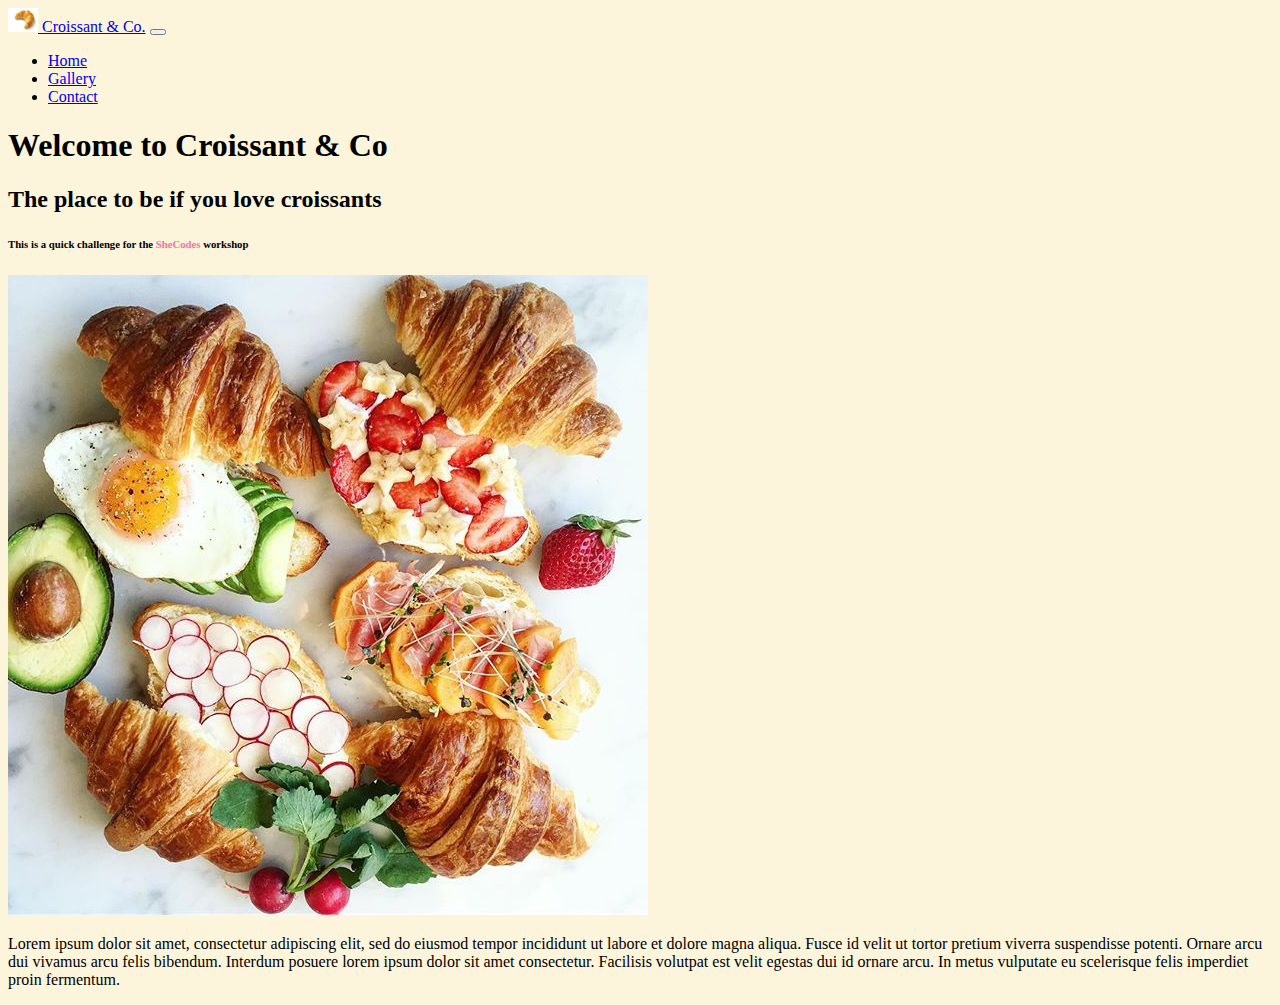
<file: index.html>
<!DOCTYPE html>
<html lang="en">

<head>
  <meta charset="UTF-8">
  <meta http-equiv="X-UA-Compatible" content="IE=edge">
  <meta name="viewport" content="width=device-width, initial-scale=1.0">
  <meta name="description"
    content="The website by Croissant & Co. is the most trusted online source for everything croissant related.">
  <link href="https://cdn.jsdelivr.net/npm/bootstrap@5.1.3/dist/css/bootstrap.min.css" rel="stylesheet"
    integrity="sha384-1BmE4kWBq78iYhFldvKuhfTAU6auU8tT94WrHftjDbrCEXSU1oBoqyl2QvZ6jIW3" crossorigin="anonymous">
  <link rel="stylesheet" href="/css/styles.css">
  <script src="https://cdn.jsdelivr.net/npm/bootstrap@5.1.3/dist/js/bootstrap.bundle.min.js"
    integrity="sha384-ka7Sk0Gln4gmtz2MlQnikT1wXgYsOg+OMhuP+IlRH9sENBO0LRn5q+8nbTov4+1p"
    crossorigin="anonymous"></script>
  <title>The most popular croissant connoisseur on the web | Croissant & Co.</title>
</head>

<body>
  <nav class="navbar navbar-expand-lg navbar-dark bg-warning ">
    <div class="container-fluid p-2">
      <a class="navbar-brand" href="/">
        <img class="img-fluid rounded-circle m-2" src="/images/croissant-logo.jpeg" alt="Croissant & Co. logo"
          width="30" height="24" class="d-inline-block align-text-top">
        Croissant & Co.</a>
      <button class="navbar-toggler" type="button" data-bs-toggle="collapse" data-bs-target="#navbarNav"
        aria-controls="navbarNav" aria-expanded="false" aria-label="Toggle navigation">
        <span class="navbar-toggler-icon"></span>
      </button>
      <div class="collapse navbar-collapse" id="navbarNav">
        <ul class="navbar-nav ms-3">
          <li class="nav-item">
            <a class="nav-link active" aria-current="page" href="/">Home</a>
          </li>
          <li class="nav-item">
            <a class="nav-link" href="/photo.html">Gallery</a>
          </li>
          <li class="nav-item">
            <a class="nav-link" href="contact.html">Contact</a>
          </li>
        </ul>
      </div>
    </div>
  </nav>
  <div class="container mt-5">

    <div class="container">
      <div class="row">
        <div class="col-md-8">
          <h1>Welcome to Croissant & Co</h1>
          <h2 class="mt-5 mb-5">The place to be if you love croissants</h2>
          <h6 class="fst-italic text-info mt-5">This is a quick challenge for the <a class="shecodes"
              href="https://www.shecodes.io/" title="SheCodes">SheCodes</a> workshop</h6>
        </div>

        <div class="col-md-4">
          <img src="/images/croissant-sandwiches.jpeg"
            class="img-fluid w-75 rounded border border-5 border-white shadow" alt="Croissant Sandwiches">
        </div>
      </div>
    </div>

    <p class="mt-5">Lorem ipsum dolor sit amet, consectetur adipiscing elit, sed do eiusmod tempor incididunt ut labore
      et dolore magna aliqua. Fusce id velit ut tortor pretium viverra suspendisse potenti. Ornare arcu dui vivamus arcu
      felis bibendum. Interdum posuere lorem ipsum dolor sit amet consectetur. Facilisis volutpat est velit egestas dui
      id ornare arcu. In metus vulputate eu scelerisque felis imperdiet proin fermentum.</p>
  </div>
</body>

</html>
</file>
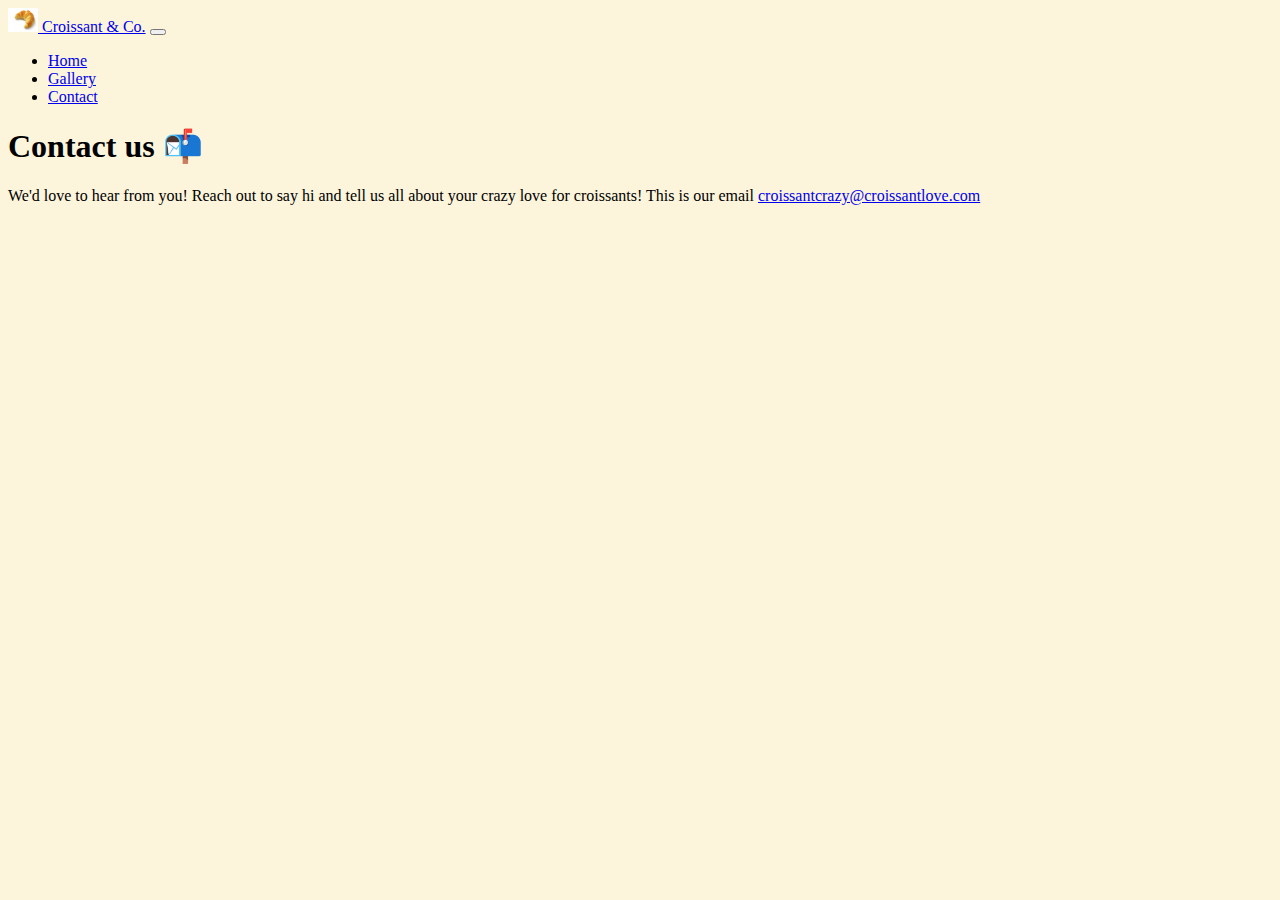
<file: contact.html>
<!DOCTYPE html>
<html lang="en">

<head>
  <meta charset="UTF-8">
  <meta http-equiv="X-UA-Compatible" content="IE=edge">
  <meta name="viewport" content="width=device-width, initial-scale=1.0">
  <meta name="description" content="Say hi and let's talk about croissant. Email us!">
  <link href="https://cdn.jsdelivr.net/npm/bootstrap@5.1.3/dist/css/bootstrap.min.css" rel="stylesheet"
    integrity="sha384-1BmE4kWBq78iYhFldvKuhfTAU6auU8tT94WrHftjDbrCEXSU1oBoqyl2QvZ6jIW3" crossorigin="anonymous">
  <link rel="stylesheet" href="/css/styles.css">
  <script src="https://cdn.jsdelivr.net/npm/bootstrap@5.1.3/dist/js/bootstrap.bundle.min.js"
    integrity="sha384-ka7Sk0Gln4gmtz2MlQnikT1wXgYsOg+OMhuP+IlRH9sENBO0LRn5q+8nbTov4+1p"
    crossorigin="anonymous"></script>
  <title>Contact Us | Croissant & Co.</title>
</head>

<body>
  <nav class="navbar navbar-expand-lg navbar-dark bg-warning ">
    <div class="container-fluid p-2">
      <a class="navbar-brand" href="/">
        <img class="img-fluid rounded-circle m-2" src="/images/croissant-logo.jpeg" alt="Croissant & Co. logo"
          width="30" height="24" class="d-inline-block align-text-top">
        Croissant & Co.</a>
      <button class="navbar-toggler" type="button" data-bs-toggle="collapse" data-bs-target="#navbarNav"
        aria-controls="navbarNav" aria-expanded="false" aria-label="Toggle navigation">
        <span class="navbar-toggler-icon"></span>
      </button>
      <div class="collapse navbar-collapse" id="navbarNav">
        <ul class="navbar-nav ms-3">
          <li class="nav-item">
            <a class="nav-link" aria-current="page" href="/">Home</a>
          </li>
          <li class="nav-item">
            <a class="nav-link" href="/photo.html">Gallery</a>
          </li>
          <li class="nav-item">
            <a class="nav-link active" href="contact.html">Contact</a>
          </li>
        </ul>
      </div>
    </div>
  </nav>
  <div class="container mt-5">
    <h1>Contact us 📬</h1>
    <p class="mt-5">We'd love to hear from you! Reach out to say hi and tell us all about your crazy love for
      croissants! This is our email <a href="mailto:croissantcrazy@croissantlove.com?subject=Hi, I love croissant too!"
        title="Email Us">croissantcrazy@croissantlove.com</a></p>
  </div>

</body>

</html>
</file>
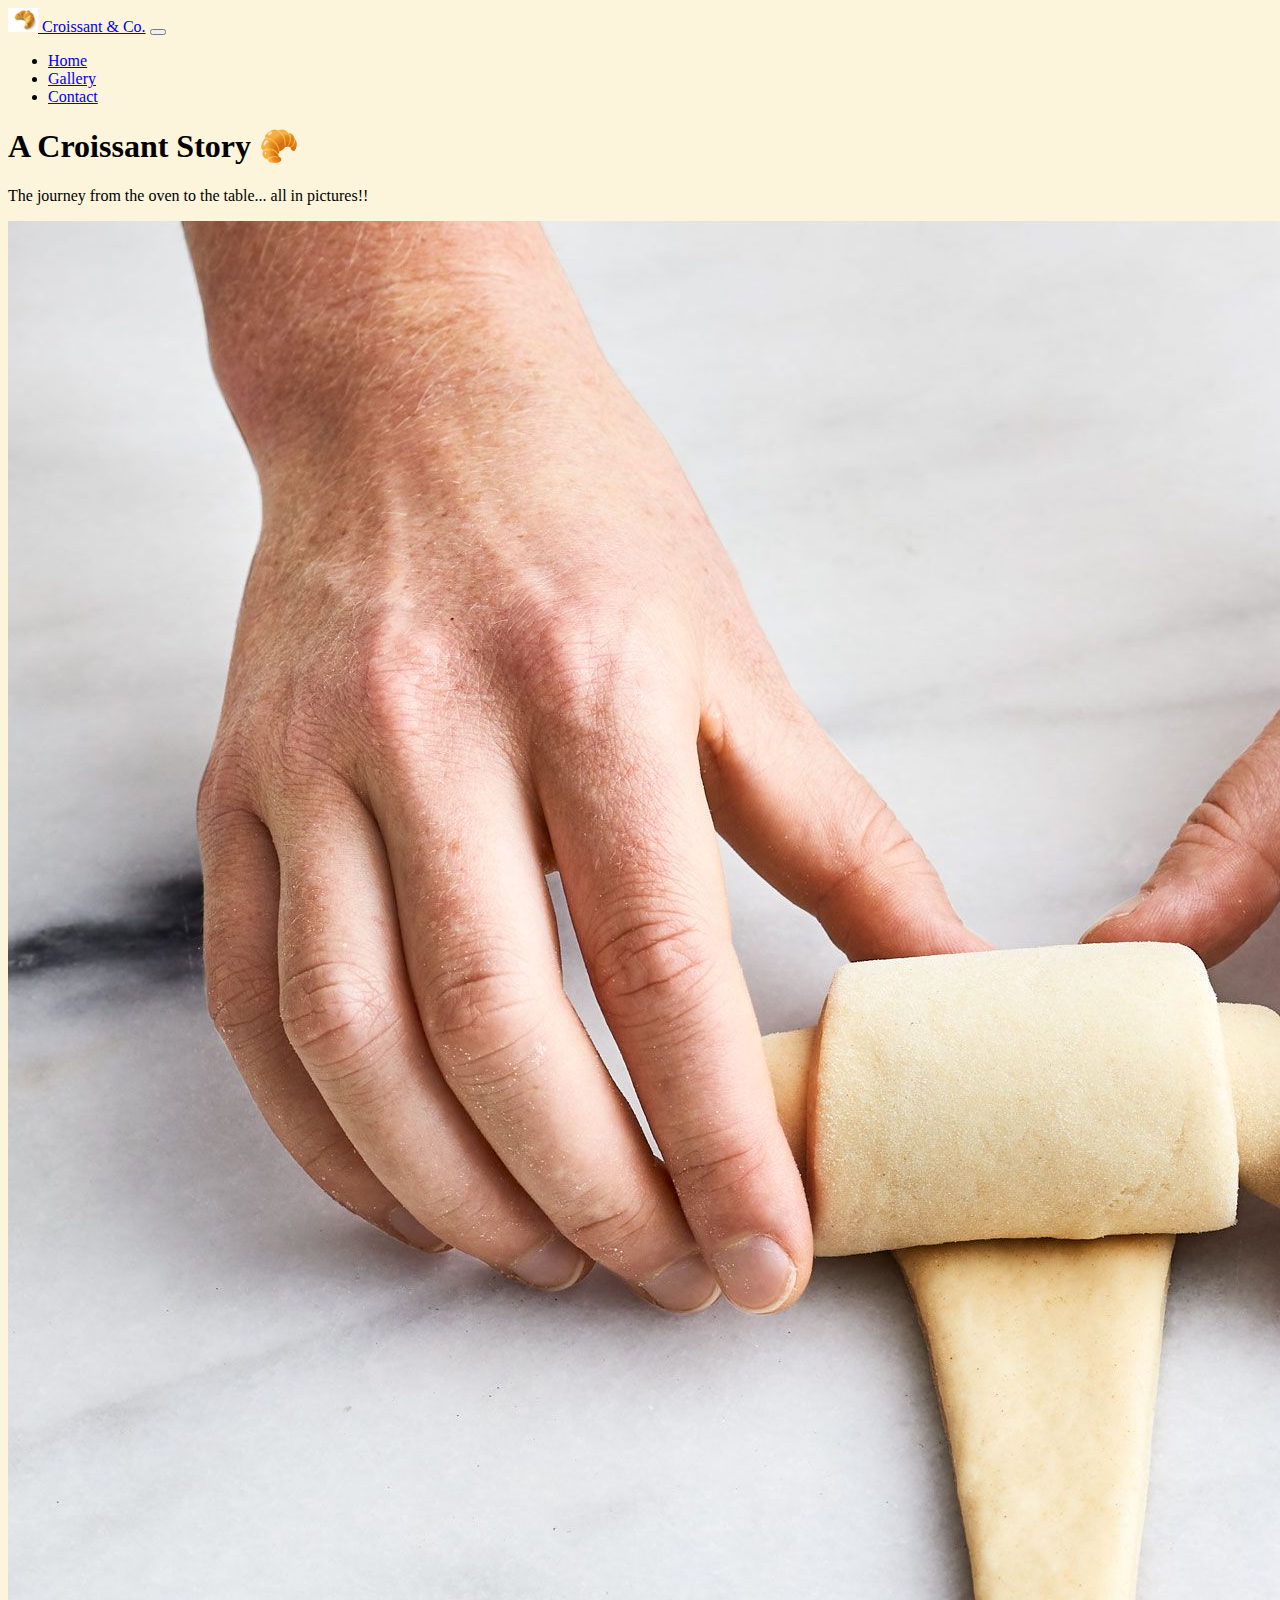
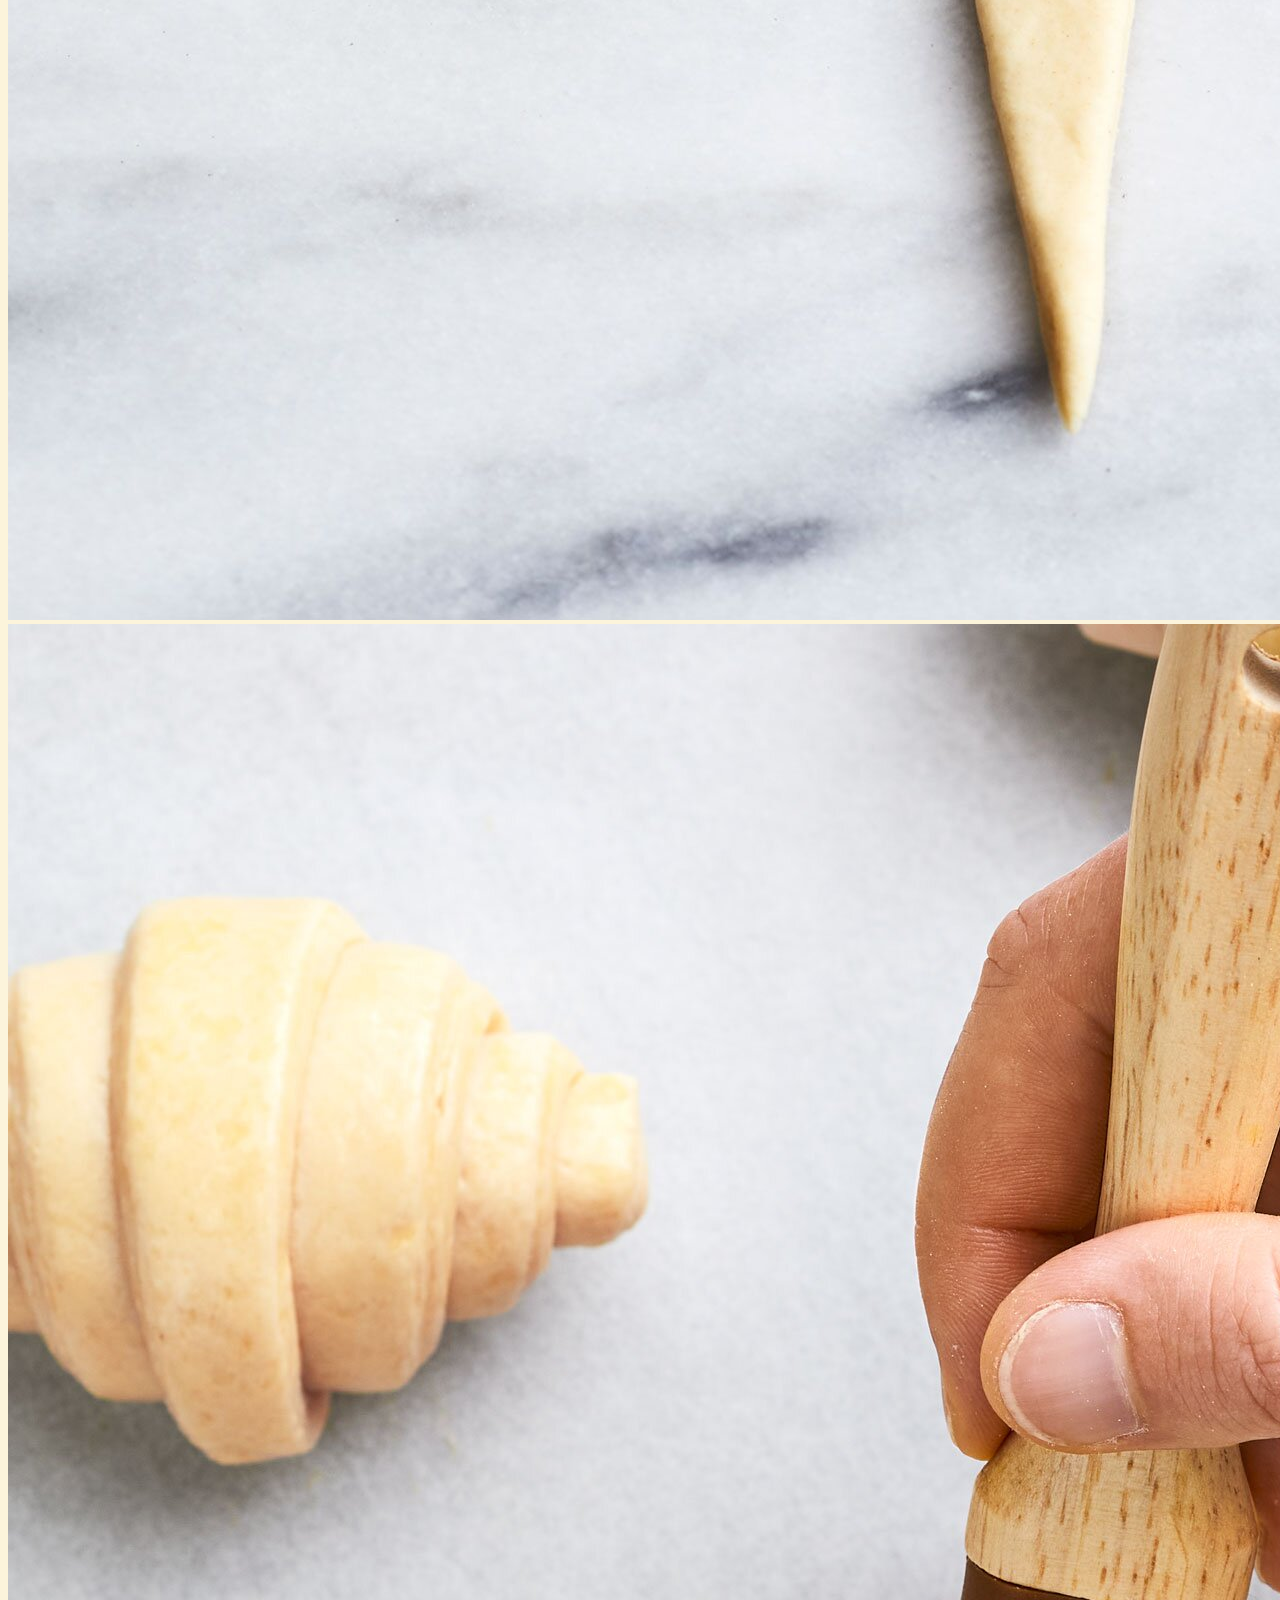
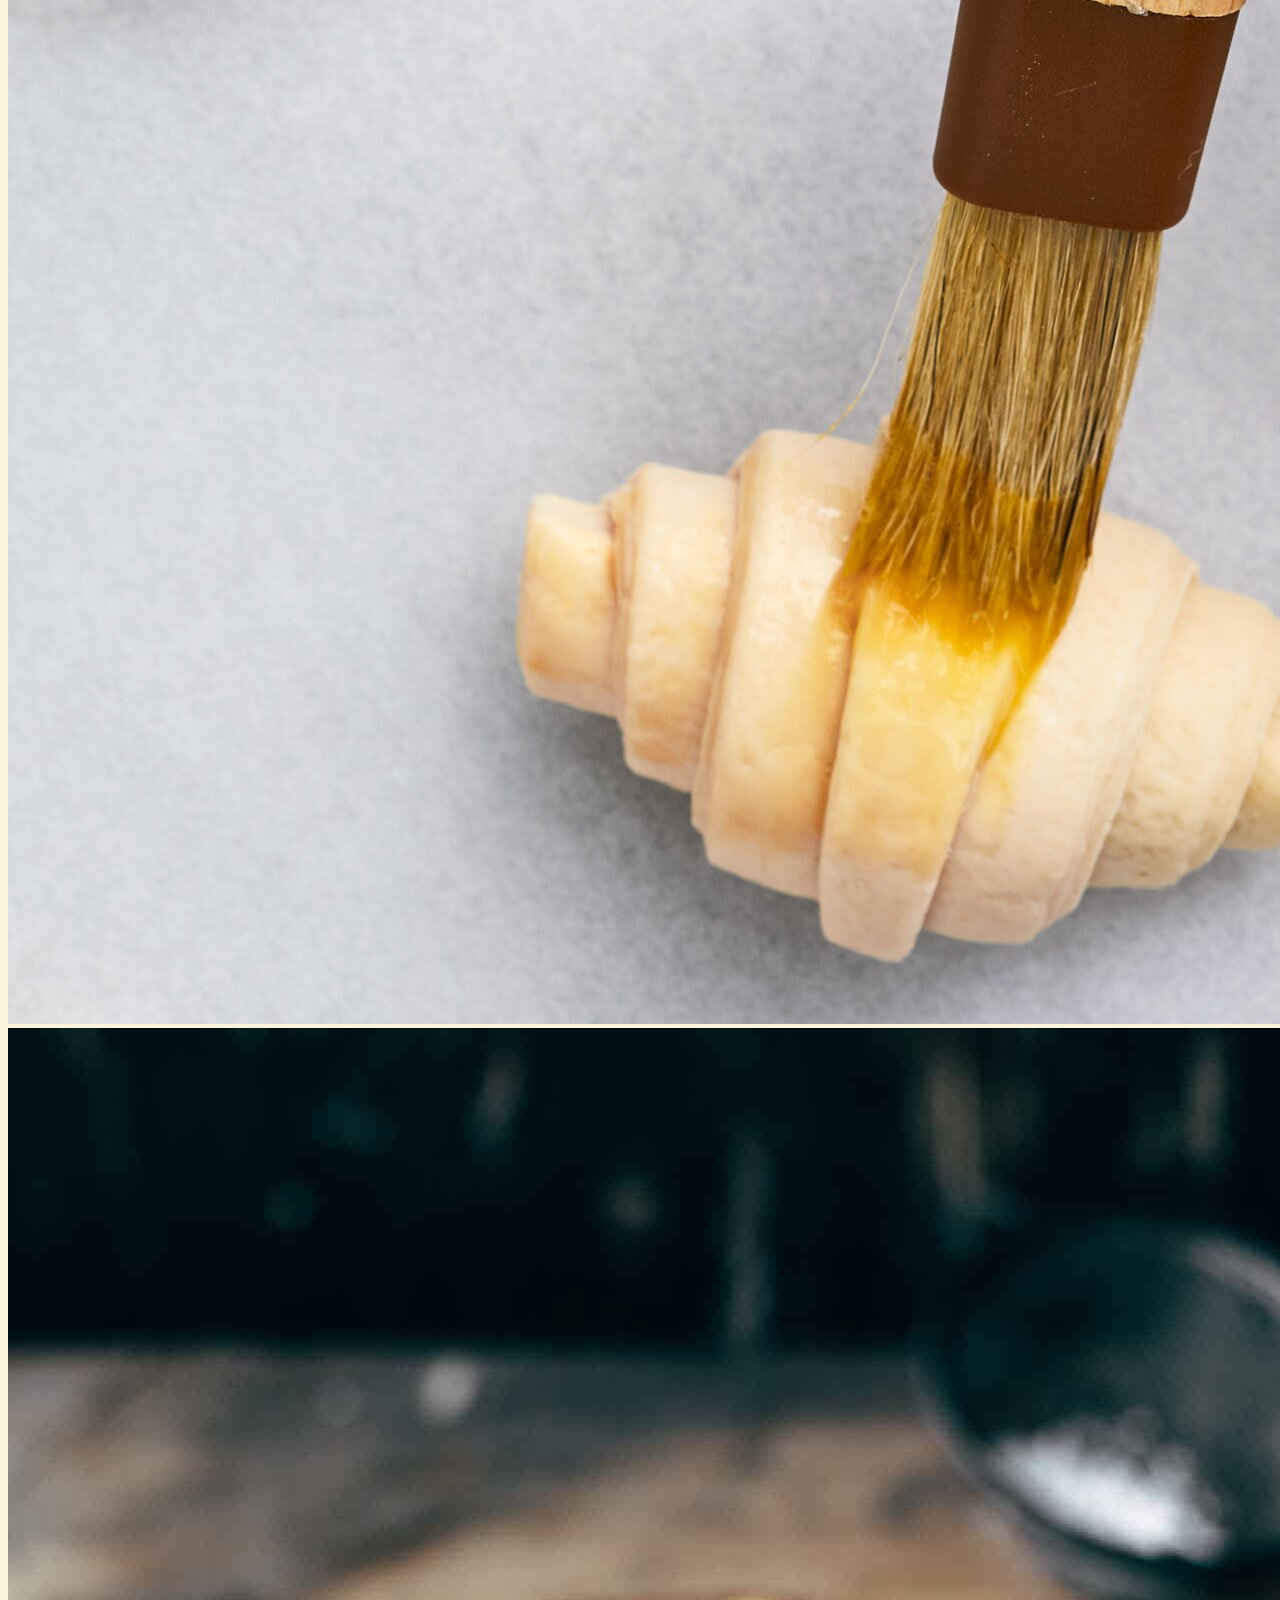
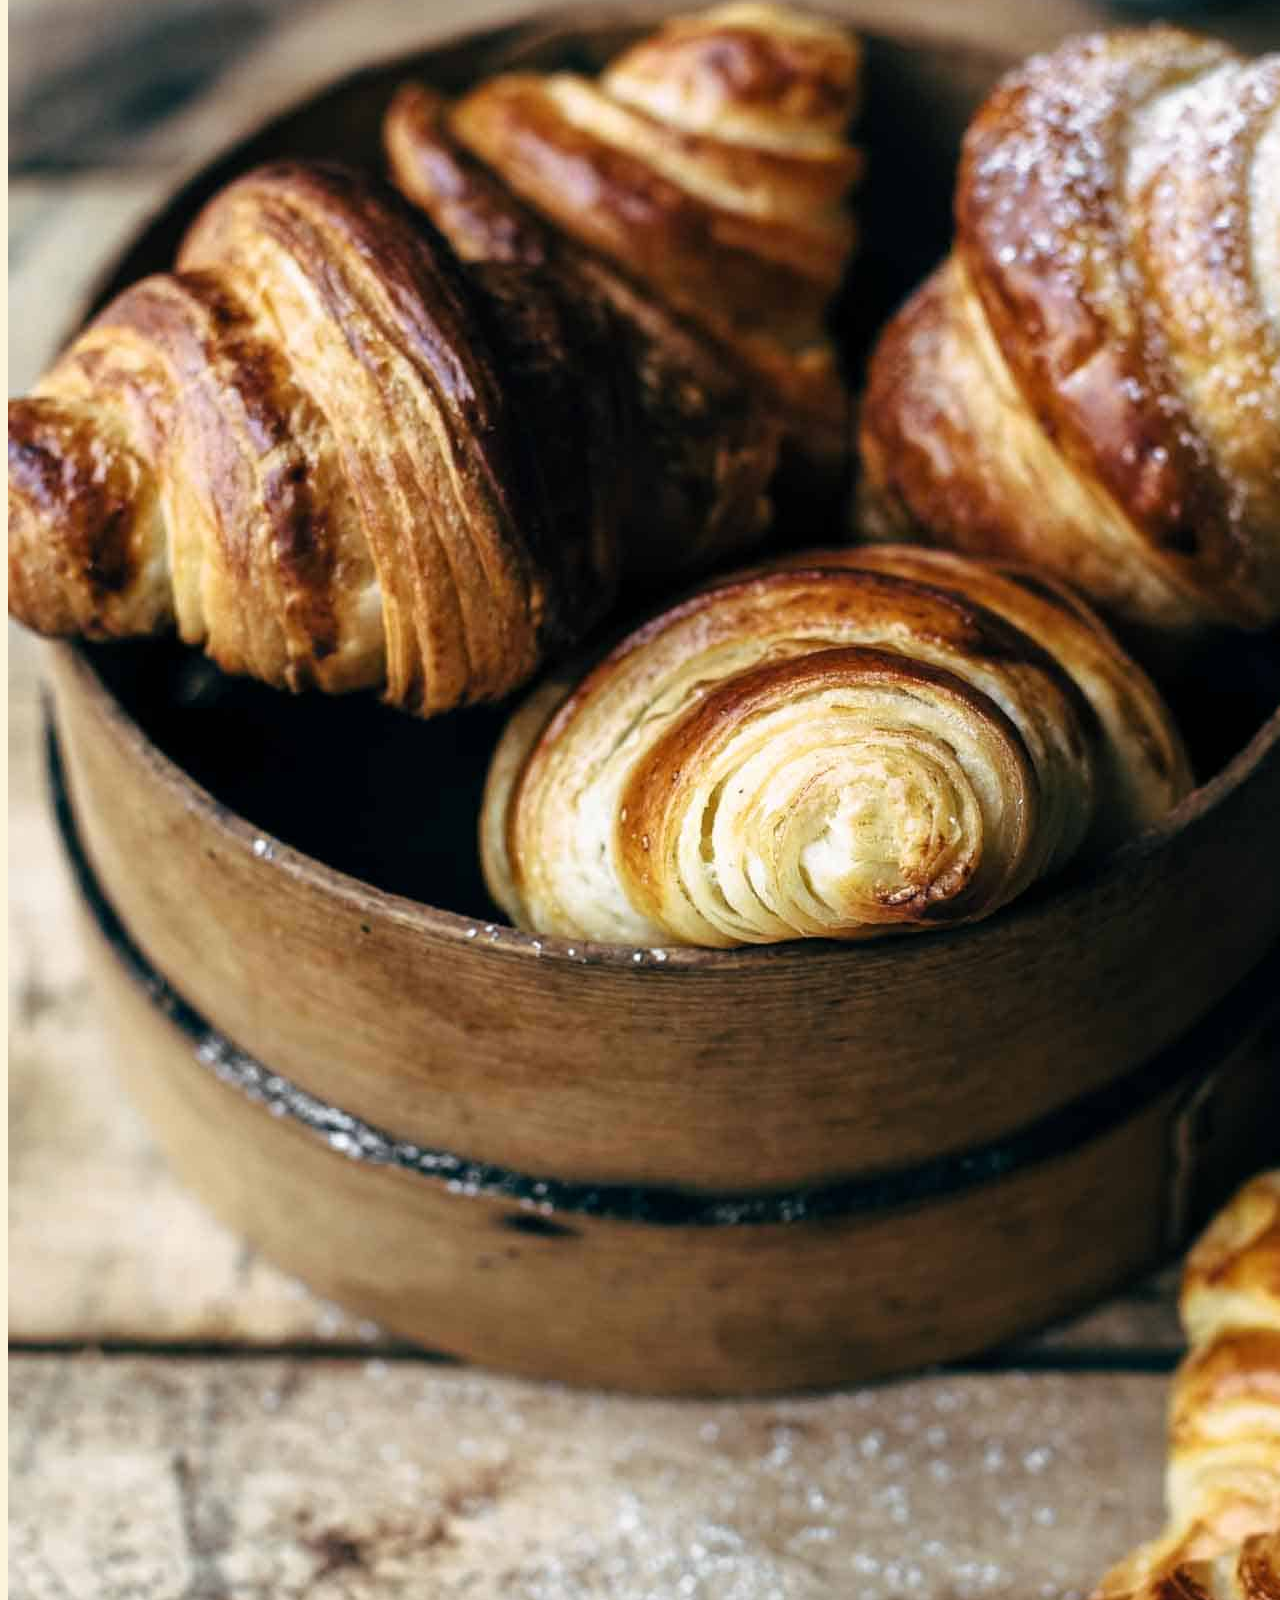
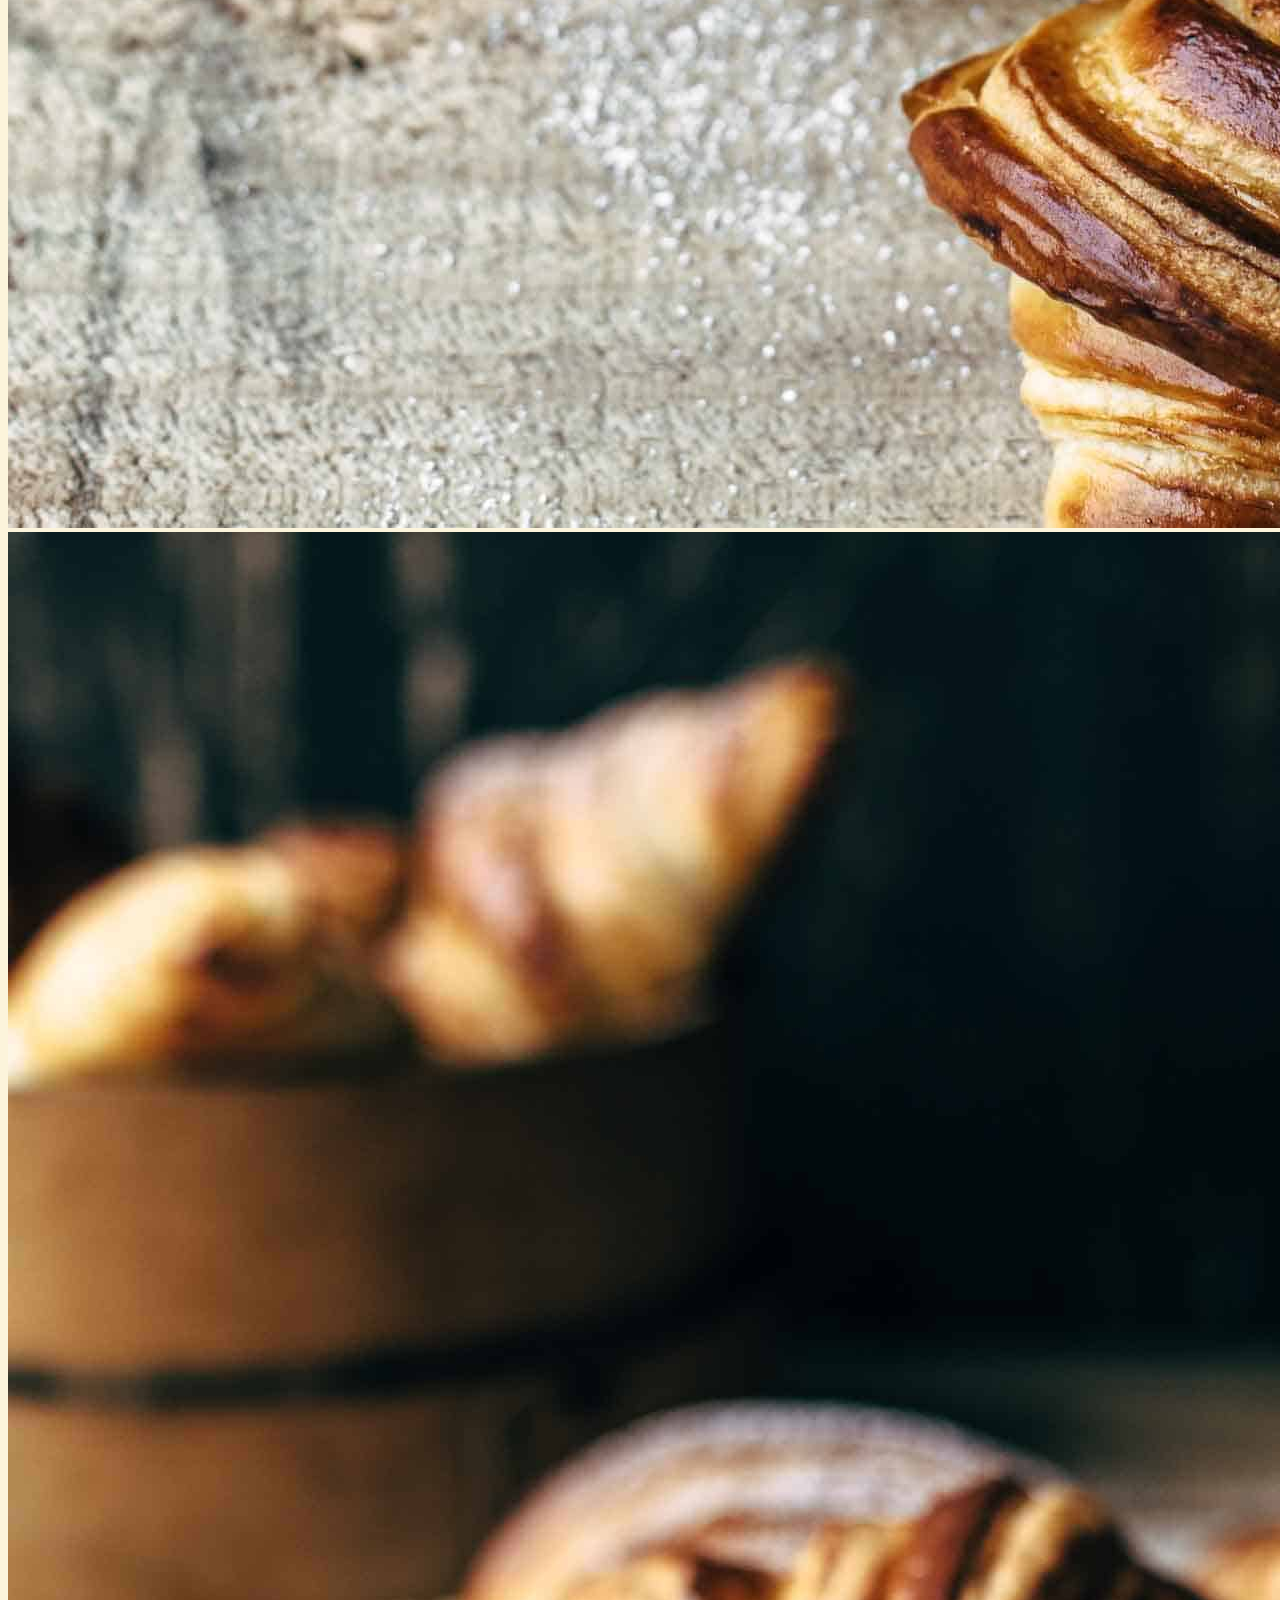
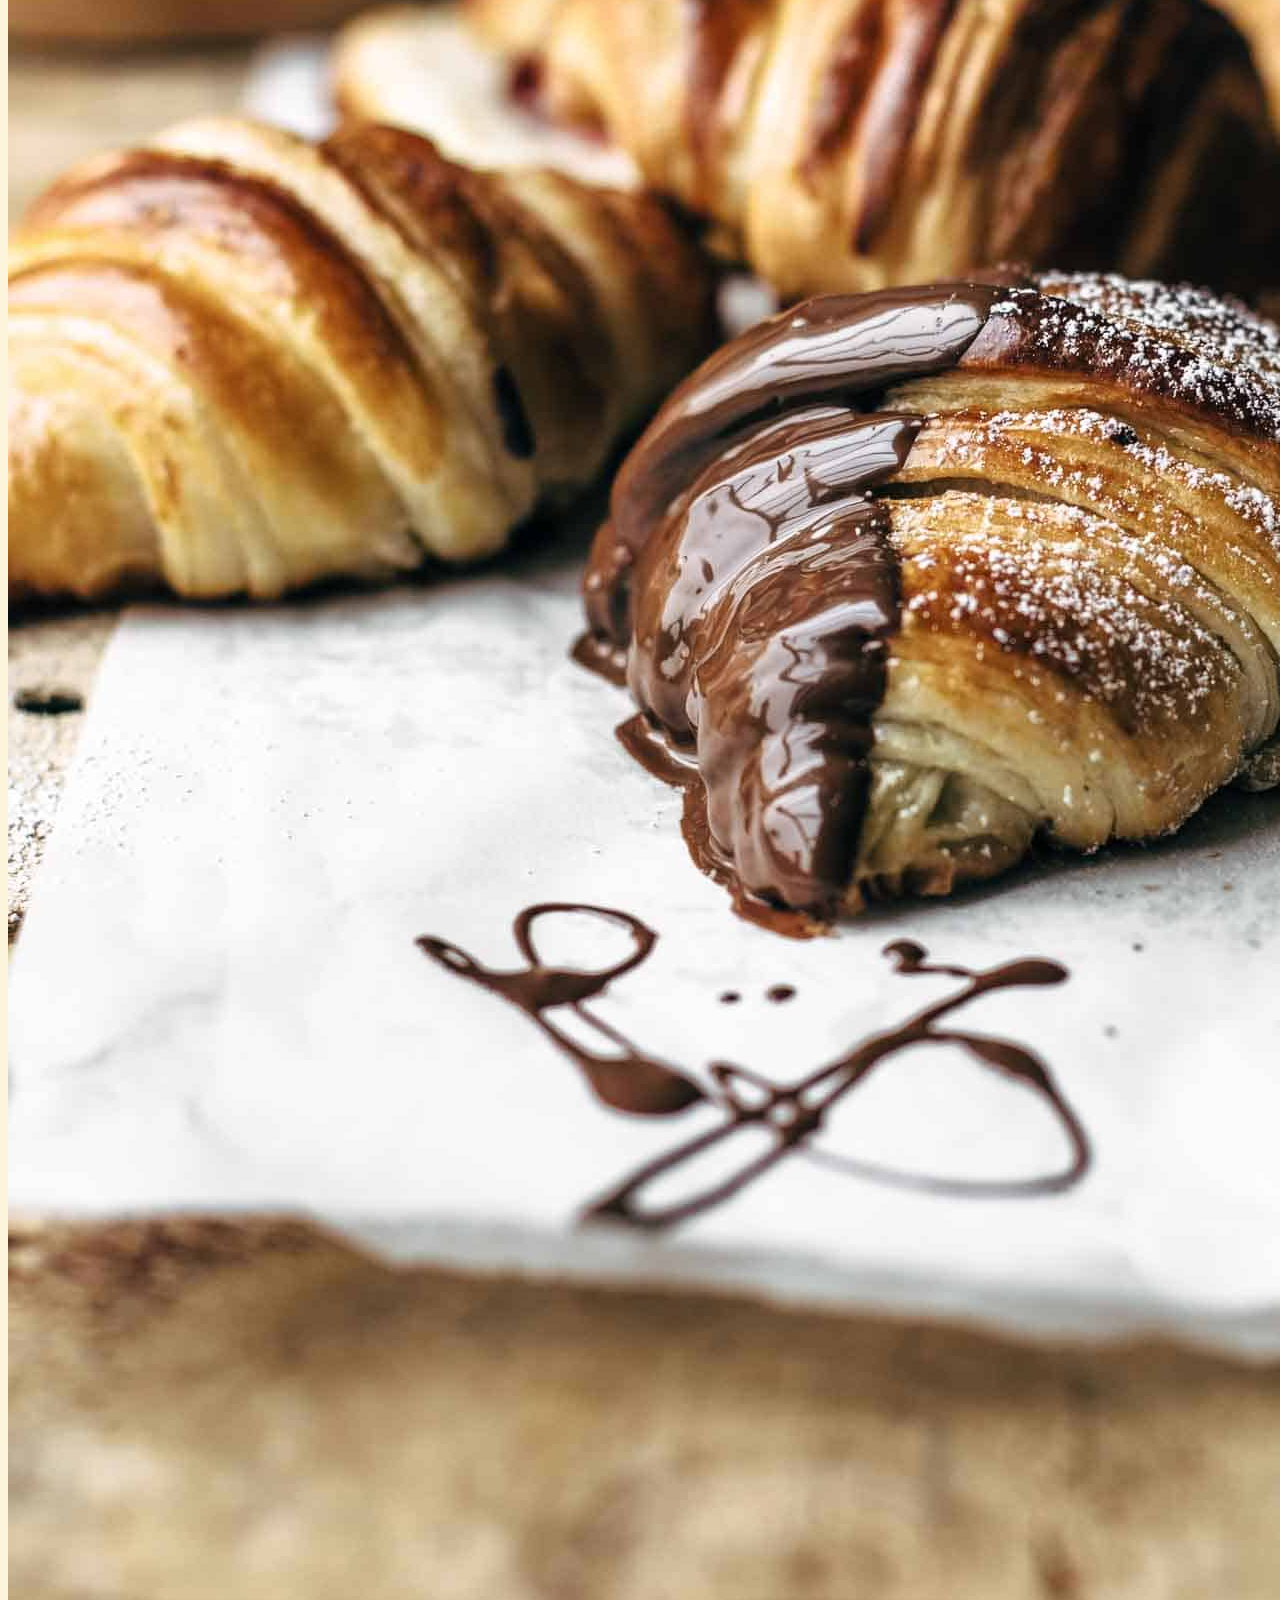
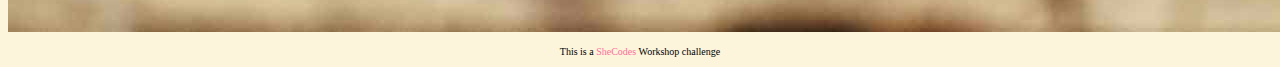
<file: photo.html>
<!DOCTYPE html>
<html lang="en">

<head>
  <meta charset="UTF-8">
  <meta http-equiv="X-UA-Compatible" content="IE=edge">
  <meta name="viewport" content="width=device-width, initial-scale=1.0">
  <meta name="description"
    content="Celebrating croissants with a step by step picture recipe to make your own crossaint at home. Enjoy!">
  <link href="https://cdn.jsdelivr.net/npm/bootstrap@5.1.3/dist/css/bootstrap.min.css" rel="stylesheet"
    integrity="sha384-1BmE4kWBq78iYhFldvKuhfTAU6auU8tT94WrHftjDbrCEXSU1oBoqyl2QvZ6jIW3" crossorigin="anonymous">
  <link rel="stylesheet" href="/css/styles.css">
  <script src="https://cdn.jsdelivr.net/npm/bootstrap@5.1.3/dist/js/bootstrap.bundle.min.js"
    integrity="sha384-ka7Sk0Gln4gmtz2MlQnikT1wXgYsOg+OMhuP+IlRH9sENBO0LRn5q+8nbTov4+1p"
    crossorigin="anonymous"></script>
  <title>A Croissant Recipe Story by Pictures | Croissant & Co.</title>
</head>

<body>
  <nav class="navbar navbar-expand-lg navbar-dark bg-warning ">
    <div class="container-fluid p-2">
      <a class="navbar-brand" href="/">
        <img class="img-fluid rounded-circle m-2" src="/images/croissant-logo.jpeg" alt="Croissant & Co. logo"
          width="30" height="24" class="d-inline-block align-text-top">
        Croissant & Co.</a>
      <button class="navbar-toggler" type="button" data-bs-toggle="collapse" data-bs-target="#navbarNav"
        aria-controls="navbarNav" aria-expanded="false" aria-label="Toggle navigation">
        <span class="navbar-toggler-icon"></span>
      </button>
      <div class="collapse navbar-collapse" id="navbarNav">
        <ul class="navbar-nav ms-3">
          <li class="nav-item">
            <a class="nav-link" aria-current="page" href="/">Home</a>
          </li>
          <li class="nav-item">
            <a class="nav-link active" href="/photo.html">Gallery</a>
          </li>
          <li class="nav-item">
            <a class="nav-link" href="contact.html">Contact</a>
          </li>
        </ul>
      </div>
    </div>
  </nav>
  <div class="container mt-5">
    <h1 class="text-center">A Croissant Story 🥐</h1>
    <p class=" text-center fs-4 text">The journey from the oven to the table... all in pictures!! </p>
    <div class="container mt-5 mb-5">
      <div class="row">
        <div class="col-md-6 mt-5">
          <img class="img-fluid rounded border border-5 border-white shadow" src="/images/pastry.jpeg"
            alt="Rolling the pastry">
        </div>
        <div class="col-md-6 mt-5">
          <img class="img-fluid rounded border border-5 border-white shadow" src="/images/brush.jpeg"
            alt="Brushing the pastry before putting the croissants in the oven">
        </div>
      </div>

      <div class="row">
        <div class="col-md-6 mt-5">
          <img class="img-fluid rounded border border-5 border-white shadow" src="/images/readytoeat.jpeg"
            alt="Croissants in a serving bowl">
        </div>
        <div class="col-md-6 mt-5">
          <img class="img-fluid rounded border border-5 border-white shadow" src="/images/chocolate.jpeg"
            alt="Croissants covered in chocolate">
        </div>
      </div>

    </div>
  </div>

  <p class="footer">This is a <a class="shecodes" href="https://www.shecodes.io/" title="SheCodes">SheCodes</a> Workshop
    challenge</p>

</body>

</html>
</file>
<file: css/styles.css>
body {
  background-color: #fcf4db;
}

.footer {
  text-align: center;
  font-size: x-small;
}

.shecodes {
  color: #fc709b;
  text-decoration: none;
}

.shecodes:hover {
  color: #9771f3;
  text-decoration: underline;
}
</file>
